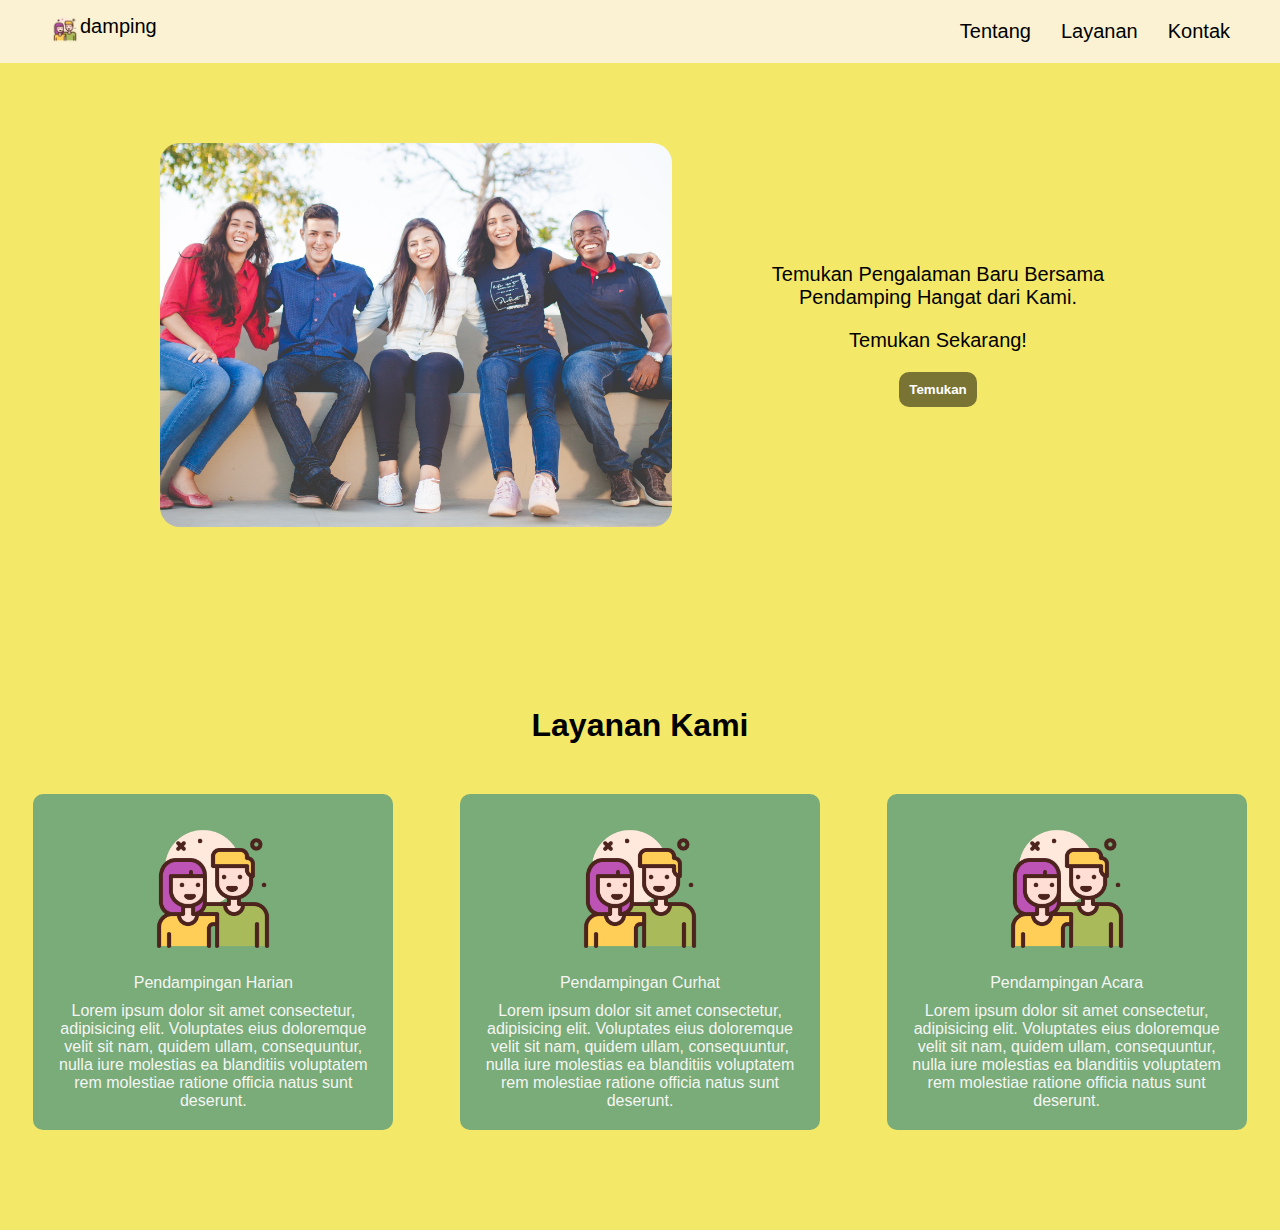
<file: 1-Dasar Pemrograman Web/index.html>
<!DOCTYPE html>
<html lang="en">
  <head>
    <meta charset="UTF-8" />
    <meta name="viewport" content="width=device-width, initial-scale=1.0" />
    <title>DAMPING</title>
    <link rel="stylesheet" href="assets/css/style.css" />
  </head>
  <body>
    <header>
      <div class="brand">
        <div class="img-brand">
          <img src="./assets/images/hug.png" alt="hug" />
        </div>
        <div class="text-brand">damping</div>
      </div>
      <nav>
        <ul>
          <li><a href="">Tentang</a></li>
          <li><a href="">Layanan</a></li>
          <li><a href="">Kontak</a></li>
        </ul>
      </nav>
    </header>
    <main>
      <article class="about">
        <aside>
          <img
            src="./assets/images/naassom-azevedo-Q_Sei-TqSlc-unsplash.jpg"
            alt=""
          />
        </aside>
        <div class="text-about">
          <div class="intro">
            Temukan Pengalaman Baru Bersama Pendamping Hangat dari Kami.
          </div>
          <div class="find">Temukan Sekarang!</div>
          <div class="button">
            <button class="button-find">Temukan</button>
          </div>
        </div>
      </article>
      <article class="service">
        <div class="title">
          <h1>Layanan Kami</h1>
        </div>
        <div class="cards">
          <div class="card">
            <div class="icon-card">
              <img src="./assets/images/hug.png" alt="hug" />
            </div>
            <div class="text-card">
              <div class="title-card">Pendampingan Harian</div>
              <div class="description-card">
                Lorem ipsum dolor sit amet consectetur, adipisicing elit.
                Voluptates eius doloremque velit sit nam, quidem ullam,
                consequuntur, nulla iure molestias ea blanditiis voluptatem rem
                molestiae ratione officia natus sunt deserunt.
              </div>
            </div>
          </div>
          <div class="card">
            <div class="icon-card">
              <img src="./assets/images/hug.png" alt="hug" />
            </div>
            <div class="text-card">
              <div class="title-card">Pendampingan Curhat</div>
              <div class="description-card">
                Lorem ipsum dolor sit amet consectetur, adipisicing elit.
                Voluptates eius doloremque velit sit nam, quidem ullam,
                consequuntur, nulla iure molestias ea blanditiis voluptatem rem
                molestiae ratione officia natus sunt deserunt.
              </div>
            </div>
          </div>
          <div class="card">
            <div class="icon-card">
              <img src="./assets/images/hug.png" alt="hug" />
            </div>
            <div class="text-card">
              <div class="title-card">Pendampingan Acara</div>
              <div class="description-card">
                Lorem ipsum dolor sit amet consectetur, adipisicing elit.
                Voluptates eius doloremque velit sit nam, quidem ullam,
                consequuntur, nulla iure molestias ea blanditiis voluptatem rem
                molestiae ratione officia natus sunt deserunt.
              </div>
            </div>
          </div>
        </div>
      </article>
    </main>
    <footer></footer>
  </body>
</html>
</file>
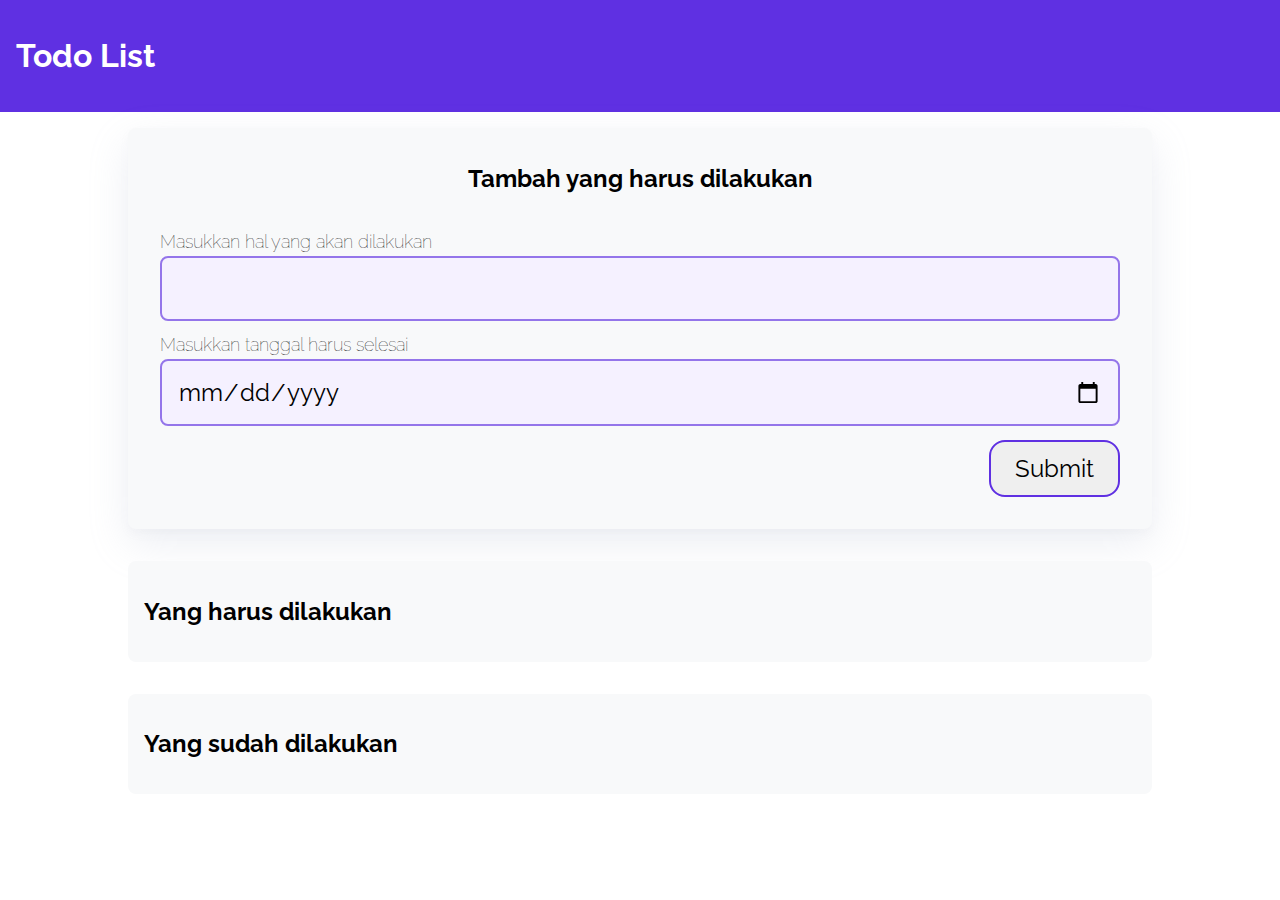
<file: 2-Membuat Front-End Web untuk Pemula/todoapps/index.html>
<!DOCTYPE html>
<html lang="en">
  <head>
    <meta charset="UTF-8" />
    <meta http-equiv="X-UA-Compatible" content="IE=edge" />
    <meta name="viewport" content="width=device-width, initial-scale=1.0" />
    <title>Todo Apps</title>
    <link rel="stylesheet" href="css/style.css" />
  </head>

  <body>
    <header>
      <h1>Todo List</h1>
    </header>

    <div class="wrapper">
      <div class="container bg-white shadow" id="add-todo">
        <h2 class="container-header text-center">
          Tambah yang harus dilakukan
        </h2>
        <form class="form" action="#" id="form">
          <div class="form-group form-title">
            <label for="title">Masukkan hal yang akan dilakukan</label>
            <input type="text" id="title" name="title" required />
          </div>
          <div class="form-group form-title">
            <label for="date">Masukkan tanggal harus selesai</label>
            <input type="date" id="date" name="date" required />
          </div>
          <input
            type="submit"
            value="Submit"
            name="Submit"
            class="btn-submit"
          />
        </form>
      </div>

      <div class="container">
        <h2 class="container-header">Yang harus dilakukan</h2>

        <div class="list-item" id="todos"></div>
      </div>

      <div class="container">
        <h2 class="container-header">Yang sudah dilakukan</h2>
        <div class="list-item" id="completed-todos"></div>
      </div>
    </div>
  </body>

  <script src="js/script.js"></script>
</html>
</file>
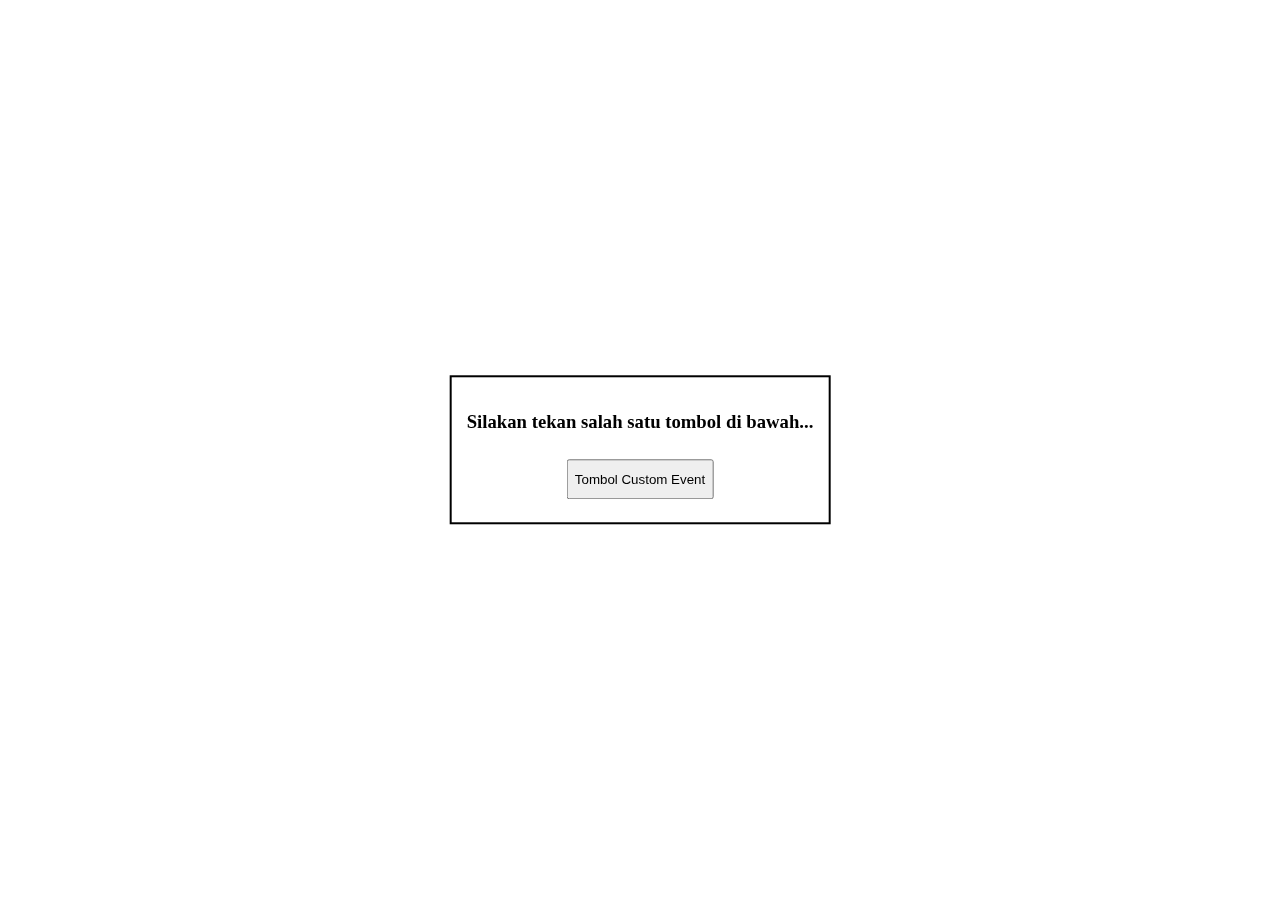
<file: 2-Membuat Front-End Web untuk Pemula/1_custom_event.html>
<!DOCTYPE html>
<html>
  <head>
    <title>Event World</title>
  </head>
  <style>
    .buttons {
      position: fixed;
      top: 50%;
      left: 50%;
      transform: translate(-50%, -50%);
      border: 2px solid black;
      padding: 15px;
    }

    .button {
      margin: 8px;
      height: 40px;
    }
  </style>
  <body>
    <div class="buttons" align="center">
      <h3 id="caption">Silakan tekan salah satu tombol di bawah...</h3>
      <button class="button" id="tombol">Tombol Custom Event</button>
    </div>
  </body>
  <script>
    const changeCaption = new Event("changeCaption");

    window.addEventListener("load", function () {
      const tombol = document.getElementById("tombol");
      tombol.addEventListener("changeCaption", customEventHandler);
      tombol.addEventListener("click", function () {
        tombol.dispatchEvent(changeCaption);
      });
    });

    function customEventHandler(ev) {
      console.log("Event " + ev.type + " telah dijalankan");
      const caption = document.getElementById("caption");
      caption.innerText = "Anda telah membangkitkan custom event";
    }

    /* function welcome() {
        alert('muncullah elemen-elemen HTML!');
        const contents = document.querySelector('.contents');
        contents.removeAttribute('hidden');
    }

    function increment(){
    document.getElementById("count").innerText++;
    
    if (document.getElementById('count').innerText == 7) {
        const hiddenMessage = document.createElement('h4');
        hiddenMessage.innerText = 'Selamat! Anda menemukan hadiah tersembunyi...';
        
        const image = document.createElement('img');
        image.setAttribute('src', 'https://i.ibb.co/0V49VRZ/catto.jpg');
        
        const contents = document.querySelector('.contents');
        contents.appendChild(hiddenMessage).appendChild(image);
    }
    }

    window.addEventListener('load', welcome);
    document.getElementById('incrementButton').addEventListener('click', increment);

    document.body.onload = welcome;
    document.getElementById("incrementButton").onclick = increment; */
  </script>
</html>
</file>
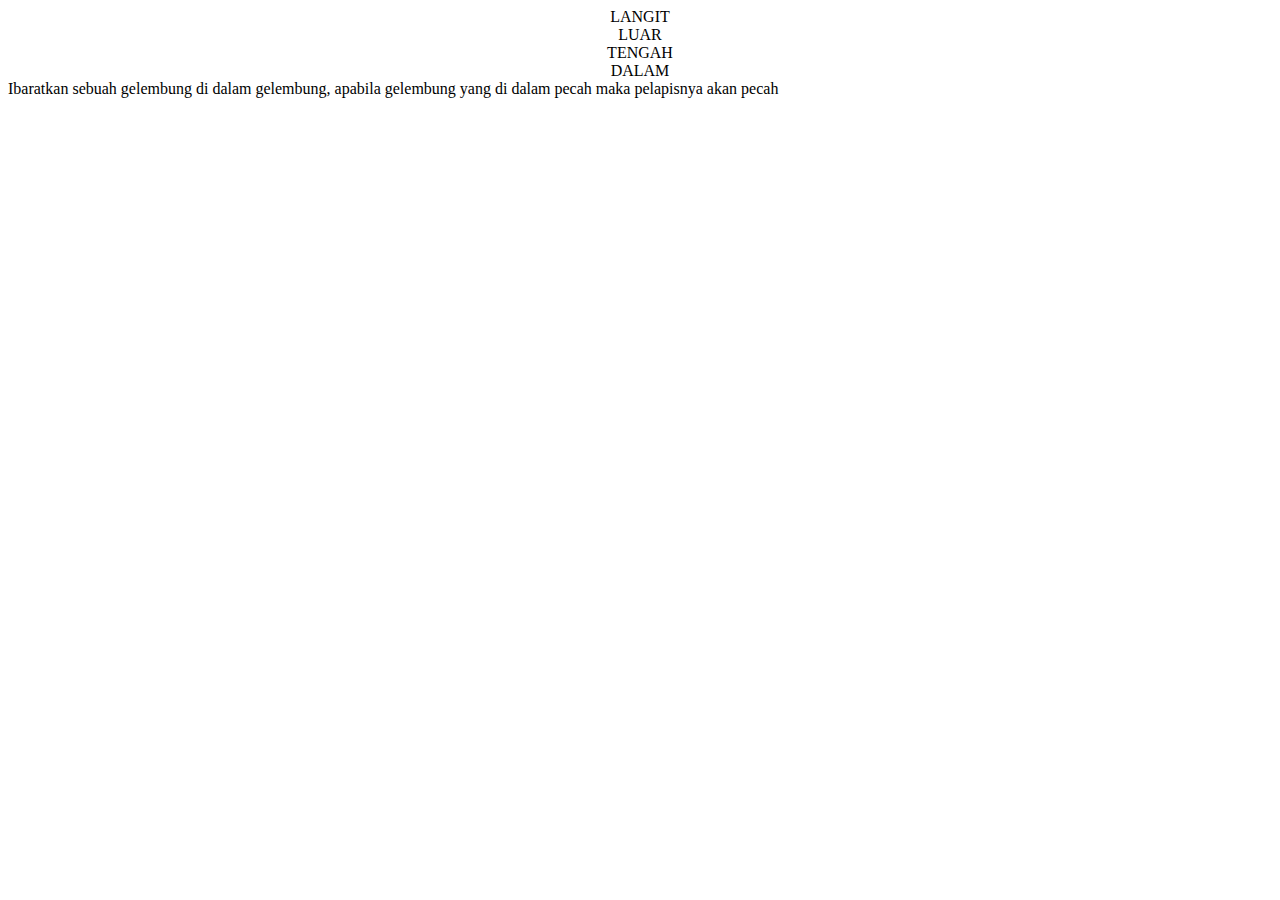
<file: 2-Membuat Front-End Web untuk Pemula/2_event_bubbling.html>
<!DOCTYPE html>
<html>
  <head>
    <meta charset="UTF-8" />
    <title>Bubbling World</title>
  </head>
  <body>
    <div onclick="alert('ELEMEN LANGIT')" align="center">
      LANGIT
      <div onclick="alert('ELEMEN LUAR')" align="center">
        LUAR
        <div onclick="alert('ELEMEN TENGAH')" align="center">
          TENGAH
          <div onclick="alert('ELEMEN DALAM')" align="center">DALAM</div>
        </div>
      </div>
    </div>

    <div>
      Ibaratkan sebuah gelembung di dalam gelembung, apabila gelembung yang di
      dalam pecah maka pelapisnya akan pecah
    </div>
  </body>
</html>
</file>
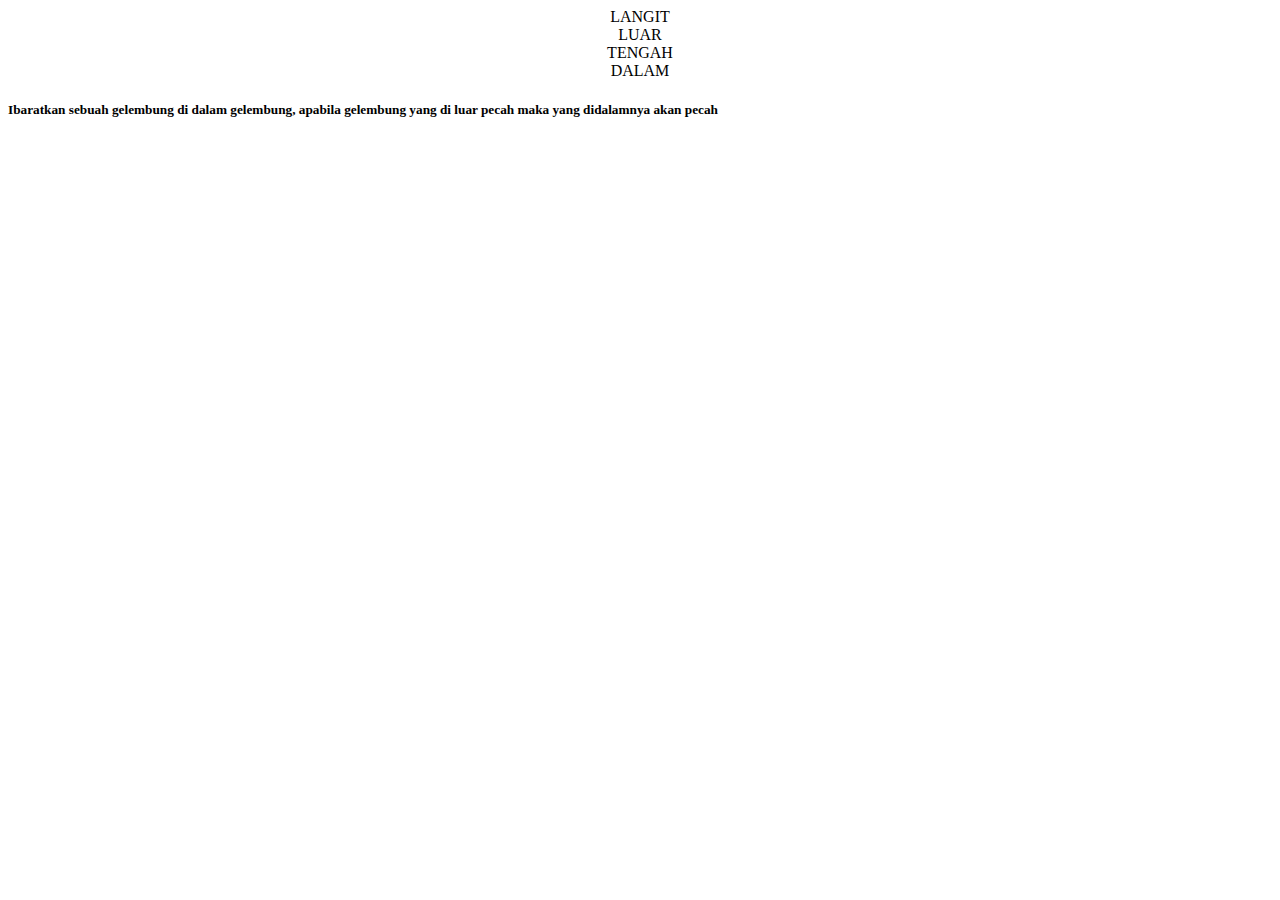
<file: 2-Membuat Front-End Web untuk Pemula/3_event_capturing.html>
<!DOCTYPE html>
<html>
  <head>
    <meta charset="UTF-8" />
    <title>Capturing World</title>
  </head>
  <body>
    <div align="center" id="langit">
      LANGIT
      <div align="center" id="luar">
        LUAR
        <div align="center" id="tengah">
          TENGAH
          <div align="center" id="dalam">DALAM</div>
        </div>
      </div>
    </div>

    <h5>
      Ibaratkan sebuah gelembung di dalam gelembung, apabila gelembung yang di
      luar pecah maka yang didalamnya akan pecah
    </h5>
  </body>
  <script>
    /* ex: event capturing */
    const divs = document.getElementsByTagName("div");
    for (let el of divs) {
      el.addEventListener(
        "click",
        function () {
          alert("ELEMEN " + el.getAttribute("id").toUpperCase());
        },
        true
      );
    }
  </script>
</html>
</file>
<file: 1-Dasar Pemrograman Web/assets/css/style.css>
body {
    background-color: #F4E869;
    margin: 0;
    padding: 0;
    font-family: 'Segoe UI', Tahoma, Geneva, Verdana, sans-serif;
}

header {
    background-color: #FAF2D3;
    display: flex;
    justify-content: space-between;
    padding: 0 20px;
}

.img-brand img {
    width: 30px;
}

.brand {
    display: flex;
    align-items: center;
}

.text-brand {
    font-weight: 500;
    padding-bottom: 5px;
}

ul {
    display: flex;
    justify-content: space-around;
    gap: 30px
}

ul li {
    list-style: none;
}

ul li a {
    text-decoration: none;
    color: black;
    font-weight: 400;
}

main {
    display: flex;
    flex-direction: column;
    gap: 30px;
}

.about {
    padding: 20px;
}

.about aside {
    padding: 10px;
    display: flex;
    justify-content: center;
    align-items: center;
}

.about aside img {
    width: 90vw;
    border-radius: 10px;
}

.about .text-about {
    margin-top: 15px;
    text-align: center;
    display: flex;
    flex-direction: column;
    justify-content: center;
    align-items: center;
    gap: 20px;
}

.button-find {
    background-color: rgba(0, 0, 0, 0.5);
    color: white;
    font-family: 'Segoe UI', Tahoma, Geneva, Verdana, sans-serif;
    font-weight: bold;
    padding: 10px;
    border: 0 solid black;
    border-radius: 10px;
}

.button-find:hover {
    cursor: pointer;
    background-color: rgba(0, 0, 0, 1);
}

article .title {
    text-align: center;
    margin-bottom: 50px;
}

.cards {
    display: flex;
    flex-wrap: wrap;
    gap: 50px;
}

.card {
    margin: auto;
    background-color: #79AC78;
    width: 80vw;
    padding: 20px;
    border-radius: 10px;
}

.card .icon-card {
    display: flex;
    justify-content: center;
}

.card .text-card {
    margin-top: 10px;
    color: whitesmoke;
    display: flex;
    flex-direction: column;
    gap: 10px;
    text-align: center;
}

.card .icon-card img {
    width: 150px;
}

@media (min-width:801px) {
    header {
        font-size: 20px;
        padding: 0 50px;
    }
    
    .brand {
        display: flex;
        align-items: top;
    }

    .text-brand {
        padding-bottom: 10px;
    }

    main {
        margin: 50px 0;
        gap: 0;
    }

    .about {
        display: flex;
        justify-content: center;
        gap: 5vw;
        margin-bottom: 50px;
    }

    .about aside img {
        width: 40vw;
        border-radius: 20px;
    }

    .about .text-about {
        width: 30vw;
        gap: 20px;
        font-size: 20px;
        margin-top: 0;
    }

    .service {
        margin: 50px 0;
    }

    .service .title {
        margin: 50px 0;
    }

    .cards {
        gap: 0;
    }

    .card {
        width: 25vw;
    }
}
</file>
<file: 2-Membuat Front-End Web untuk Pemula/todoapps/css/style.css>
@import url('https://fonts.googleapis.com/css2?family=Raleway&display=swap');

* {
    box-sizing: border-box;
}

html, body {
    font-family: Raleway, sans-serif;
    margin: 0;
    padding: 0;
    box-sizing: border-box;
}

header {
    background: #5F30E2;
    padding: 16px;
    color: white;
}

.wrapper {
    display: flex;
    flex-direction: column;
    align-items: center;
}

.wrapper .container {
    width: 1024px;
    border-radius: 8px;
    margin: 16px;
    background: #F8F9FA;
    padding: 16px;
    flex-grow: 1;
    height: fit-content;
}


.item {
    border-radius: 16px;
    margin-top: 16px;
    padding: 12px 24px 12px 24px;
    background: white;
    display: flex;
    align-items: center;
}

.item > .inner h2 {
    margin-bottom: unset;
}

.item > .inner p {
    margin-top: 5px;
}

.form {
    display: flex;
    padding: 16px;
    flex-direction: column;
    height: 300px;
    border-radius: 16px;
}

.form-group {
    display: flex;
    flex-direction: column;
}

.form-group label {
    margin-bottom: 4px;
    font-size: 18px;
    font-weight: lighter;
}

.shadow {
    box-shadow: 0 5px 10px rgba(154, 160, 185, .05), 0 15px 40px rgba(166, 173, 201, .2);
}

input[type=text], input[type=date] {
    font-family: Raleway, sans-serif;
    background: #F5F1FF;
    border: 2px solid #9475EA;
    border-radius: 8px;
    padding: 16px;
    box-sizing: border-box;
    margin-bottom: 8px;
    font-size: 24px;
}

.btn-submit {
    width: fit-content;
    font-family: Raleway, sans-serif;
    border-radius: 16px;
    padding: 12px 24px;
    border: 2px solid #5F30E2;
    color: black;
    font-size: 24px;
    margin-top: auto;
    align-self: flex-end;
    cursor: pointer;
}

.btn-submit:hover {
    background: #5F30E2;
    color: white;
}

input[type=text], input[type=date], .btn-submit:focus {
    outline: none;
}

.text-center {
    text-align: center;
}

.form-title {
    margin: auto 0;
}

.check-button {
    width: 40px;
    height: 40px;

    background: url('../assets/check-outline.svg');
    background-size: contain;
    margin-left: auto;
    cursor: pointer;
    border: none;
}

.check-button:hover {
    background: url('../assets/check-solid.svg');
    background-size: contain;
}

.trash-button {
    width: 40px;
    height: 40px;

    background: url('../assets/trash-outline.svg');
    background-size: contain;
    margin-left: 16px;
    cursor: pointer;
    border: none;
}

.trash-button:hover {
    background: url('../assets/trash-fill.svg');
    background-size: contain;
}

.undo-button {
    width: 40px;
    height: 40px;

    background: url('../assets/undo-ouline.svg');
    background-size: contain;
    margin-left: auto;
    cursor: pointer;
    border: none;
}

.undo-button:hover {
    background: url('../assets/undo-ouline.svg');
    background-size: contain;
}

.check-button:focus, .trash-button {
    outline: none;
}


@media only screen and (max-width: 1024px) {
    .wrapper {
        margin: 0;
    }

    .wrapper .container {
        width: 100%;
    }

    .list-item {
        width: 90%;
    }

    .form {
        width: 100%;
    }
}
</file>
